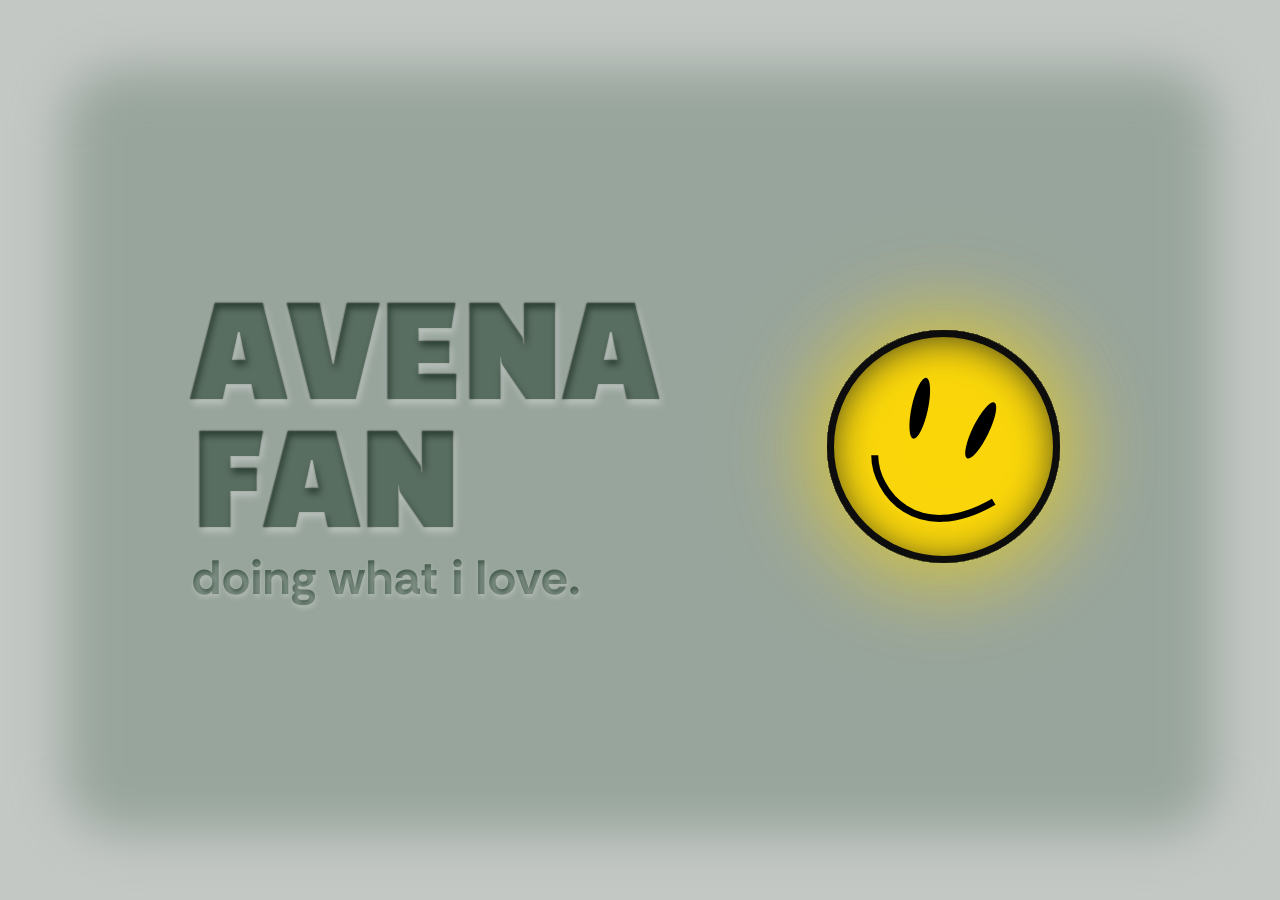
<file: index.html>
<!DOCTYPE html>
<html lang="en">
<head>
    <meta charset="UTF-8">
    <meta name="viewport" content="width=device-width, initial-scale=1.0">
    <title>AVENA FAN</title>
    <link rel="stylesheet" href="styles.css">
    <link rel="preconnect" href="https://fonts.googleapis.com">
    <link rel="preconnect" href="https://fonts.gstatic.com" crossorigin>
    <link href="https://fonts.googleapis.com/css2?family=Black+Han+Sans&family=Rethink+Sans:ital,wght@0,400..800;1,400..800&display=swap" rel="stylesheet"> 
</head>
<body>
    <div class="landing-hero">
        <div class="blurred-bg"></div>
        <div class="landing-layout">
            <div class="landing-header-content">
                <h1><span>AVENA</span><br><span>FAN</span></h1>
                <h3><span>doing what i love.</span></h3>
            </div>
            <div class="nav-section">
                <div class="nav-container">
                    <div class="smiley">
                        <svg class="smiley" viewBox="0 0 433 433" xmlns="http://www.w3.org/2000/svg" fill="none">
                            <g filter="url(#filter0_d_33_194)">
                                <!-- Face circle -->
                                <g filter="url(#filter1_i_33_194)">
                                    <circle cx="216.5" cy="212.5" r="116.5" fill="#FFD900" fill-opacity="0.9"/>
                                </g>
                                <circle cx="216.5" cy="212.5" r="113" stroke="#0C0D0C" stroke-width="7" fill="transparent"/>
                                <!-- Eyes -->
                                <ellipse cx="192.765" cy="174.216" rx="8.19809" ry="31.0806" transform="rotate(12.1378 192.765 174.216)" fill="black"/>
                                <ellipse cx="253.691" cy="196.445" rx="8.19809" ry="31.0806" transform="rotate(26.091 253.691 196.445)" fill="black"/>
                                <!-- Smile (curved path) -->
                                <path d="M147.753 221.145C147.753 257.371 189.33 312.345 266.723 267.663" stroke="black" stroke-width="7" fill="none" />
                            </g>
                            <defs>
                                <filter id="filter0_d_33_194" x="0" y="0" width="433" height="433" filterUnits="userSpaceOnUse" color-interpolation-filters="sRGB">
                                    <feFlood flood-opacity="0" result="BackgroundImageFix"/>
                                    <feColorMatrix in="SourceAlpha" type="matrix" values="0 0 0 0 0 0 0 0 0 0 0 0 0 0 0 0 0 0 127 0" result="hardAlpha"/>
                                    <feOffset dy="4"/>
                                    <feGaussianBlur stdDeviation="50"/>
                                    <feComposite in2="hardAlpha" operator="out"/>
                                    <feColorMatrix type="matrix" values="0 0 0 0 1 0 0 0 0 0.85 0 0 0 0 0 0 0 0 0.31 0"/>
                                    <feBlend mode="normal" in2="BackgroundImageFix" result="effect1_dropShadow_33_194"/>
                                    <feBlend mode="normal" in="SourceGraphic" in2="effect1_dropShadow_33_194" result="shape"/>
                                </filter>
                                <filter id="filter1_i_33_194" x="100" y="96" width="233" height="237" filterUnits="userSpaceOnUse" color-interpolation-filters="sRGB">
                                    <feFlood flood-opacity="0" result="BackgroundImageFix"/>
                                    <feBlend mode="normal" in="SourceGraphic" in2="BackgroundImageFix" result="shape"/>
                                    <feColorMatrix in="SourceAlpha" type="matrix" values="0 0 0 0 0 0 0 0 0 0 0 0 0 0 0 0 0 0 127 0" result="hardAlpha"/>
                                    <feOffset dy="4"/>
                                    <feGaussianBlur stdDeviation="20"/>
                                    <feComposite in2="hardAlpha" operator="arithmetic" k2="-1" k3="1"/>
                                    <feColorMatrix type="matrix" values="0 0 0 0 0.119528 0 0 0 0 0.140907 0 0 0 0 0.125585 0 0 0 1 0"/>
                                    <feBlend mode="normal" in2="shape" result="effect1_innerShadow_33_194"/>
                                </filter>
                                <filter id="filter2_d_33_194" x="162.424" y="127.78" width="60.6835" height="100.871" filterUnits="userSpaceOnUse" color-interpolation-filters="sRGB">
                                    <feFlood flood-opacity="0" result="BackgroundImageFix"/>
                                    <feColorMatrix in="SourceAlpha" type="matrix" values="0 0 0 0 0 0 0 0 0 0 0 0 0 0 0 0 0 0 127 0" result="hardAlpha"/>
                                    <feOffset dy="4"/>
                                    <feGaussianBlur stdDeviation="10"/>
                                    <feComposite in2="hardAlpha" operator="out"/>
                                    <feColorMatrix type="matrix" values="0 0 0 0 0 0 0 0 0 0 0 0 0 0 0 0 0 0 0.25 0"/>
                                    <feBlend mode="normal" in2="BackgroundImageFix" result="effect1_dropShadow_33_194"/>
                                    <feBlend mode="normal" in="SourceGraphic" in2="effect1_dropShadow_33_194" result="shape"/>
                                </filter>
                                <filter id="filter3_d_33_194" x="218.162" y="152.297" width="71.058" height="96.2968" filterUnits="userSpaceOnUse" color-interpolation-filters="sRGB">
                                    <feFlood flood-opacity="0" result="BackgroundImageFix"/>
                                    <feColorMatrix in="SourceAlpha" type="matrix" values="0 0 0 0 0 0 0 0 0 0 0 0 0 0 0 0 0 0 127 0" result="hardAlpha"/>
                                    <feOffset dy="4"/>
                                    <feGaussianBlur stdDeviation="10"/>
                                    <feComposite in2="hardAlpha" operator="out"/>
                                    <feColorMatrix type="matrix" values="0 0 0 0 0 0 0 0 0 0 0 0 0 0 0 0 0 0 0.25 0"/>
                                    <feBlend mode="normal" in2="BackgroundImageFix" result="effect1_dropShadow_33_194"/>
                                    <feBlend mode="normal" in="SourceGraphic" in2="effect1_dropShadow_33_194" result="shape"/>
                                </filter>
                            </defs>
                        </svg>
                    </div>  
                    <a href="projects.html" class="nav-icon" title="Projects">📁</a>
                    <a href="about.html" class="nav-icon" title="About">👤</a>
                    <a href="contact.html" class="nav-icon" title="Contact">📞</a>
                    <a href="resume.html" class="nav-icon" title="Resume">💼</a>
                </div>
            </div>
        </div>       
    </div>
</body>
</html>
</file>
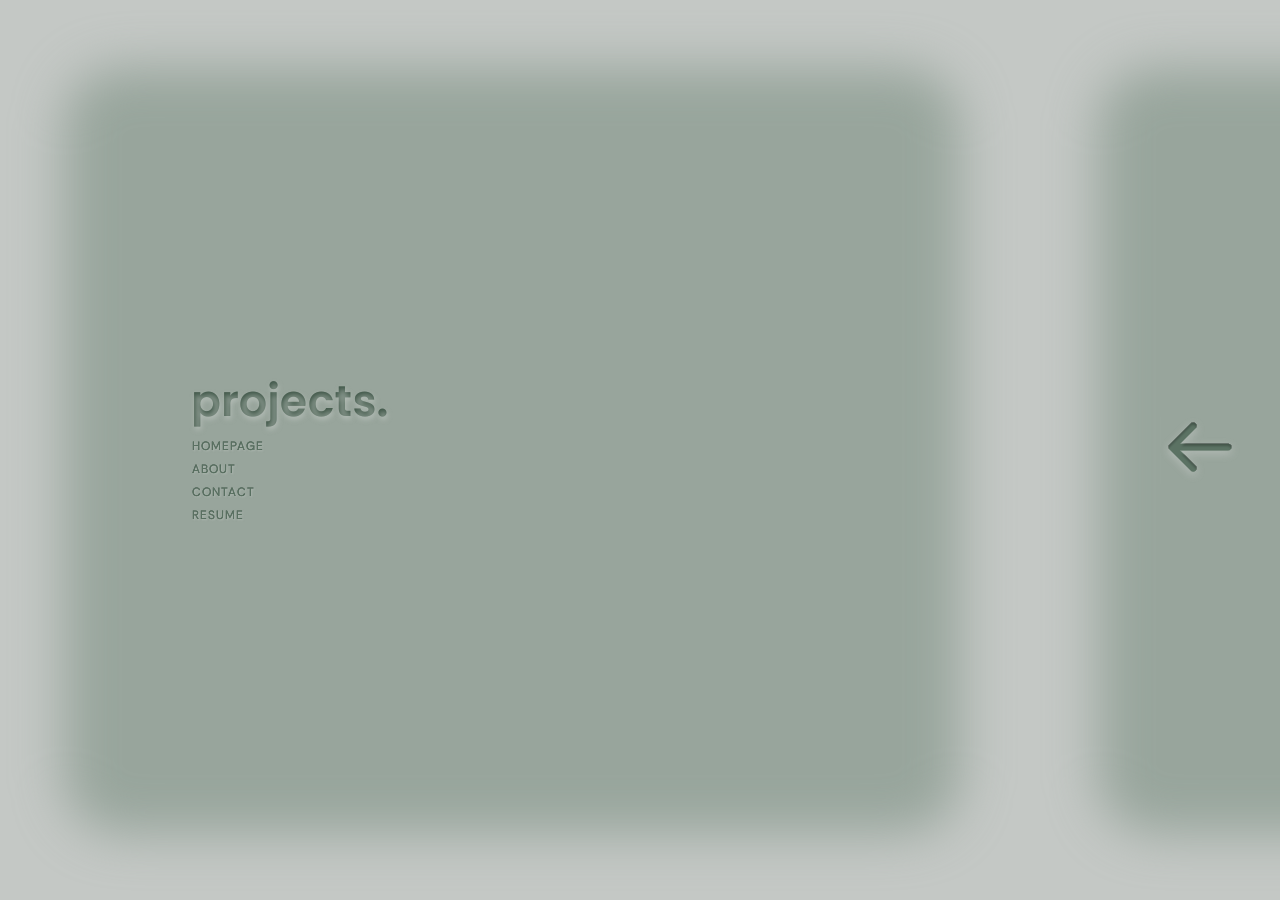
<file: projects.html>
<!DOCTYPE html>
<html lang="en">
  <head>
      <meta charset="UTF-8" />
      <meta name="viewport" content="width=device-width, initial-scale=1.0" />
    <title>AF Projects</title>
    <link rel="stylesheet" href="styles.css">
    <link rel="preconnect" href="https://fonts.googleapis.com">
    <link rel="preconnect" href="https://fonts.gstatic.com" crossorigin>
    <link href="https://fonts.googleapis.com/css2?family=Black+Han+Sans&family=Rethink+Sans:ital,wght@0,400..800;1,400..800&display=swap" rel="stylesheet"> 
  </head>
  <body>
    <section class="projects-hero">
      <div class="projects-header-container">
          <div class="blurred-bg-project"></div>
          <div class="projects-header-content">
              <h3><span>projects.</span></h3>
              <div class="gen-nav-container">
                <a href="index.html" class="page-link"><small>HOMEPAGE</small></a>
                <a href="about.html" class="page-link"><small>ABOUT</small></a>
                <a href="contact.html" class="page-link"><small>CONTACT</small></a>
                <a href="resume.html" class="page-link"><small>RESUME</small></a>
              </div>
          </div>
      </div>
      <div class="projects-description-container">
        <div class="blurred-bg-project"></div>
          <div class="projects-description-content">
            <div class="arrow-button"></div>
            <p><span>test test test</span></p>
          </div>
        </div>
      </div>
      <div class="project-card">
        <div class="opacity-layer">
          <img src="images/Paloma Cover.png" alt="Paloma Cover"/>
        </div>
        <div class="blur-layer"></div>
        <div class="title-content">
          <img src="images/paloma red logo.png" alt="Paloma Logo" class="top-image" />
          <h2>Paloma</h2>
          <p>Growth Strategy</p>
        </div>
      </div>
      <div class="project-card">
        <div class="opacity-layer">
          <img src="images/synopsys title.png" alt="Synopsys Cover"/>
        </div>
        <div class="blur-layer"></div>
        <div class="title-content">
          <img src="images/synopsys.png" alt="Synopsys Logo" class="top-image" />
          <h2>Synopsys</h2>
          <p>Operations Strategy</p>
        </div>
      </div>
      <!-- <div class="project-card">
        <h2>Project Two</h2>
        <p>Description for project two.</p>
      </div>
      <div class="project-card">
        <h2>Project Three</h2>
        <p>Description for project three.</p>
      </div> -->
    </section>
    <!-- <script src="script.js"></script> -->
  </body>
</html>
</file>
<file: styles.css>
* {
    margin: 0;
    padding: 0;
    box-sizing: border-box;
}

/* general */

body {
    font-family: 'Rethink Sans', "Regular";
    height: 100vh;
    background: rgba(196, 200, 197, 1);
    display: flex;
    align-items: center;
    justify-content: space-between;
    overflow: hidden;
    position: relative;
    padding: 0;
}

h1 {
  color: rgba(60, 89, 70, 0.7);
  font-family: "Black Han Sans";
  font-size: 128px;
  font-style: normal;
  font-weight: 400;
  line-height: 1;
  letter-spacing: 1px;
  text-align: left;
  text-shadow: 2px 5px 7px rgba(195, 201, 197, 0.8), 0px 0px 2px rgba(0, 0, 0, 1);
}

h2 {
  color: #3B4C41;
  font-family: "Rethink Sans";
  font-size: 52px;
  font-style: normal;
  font-weight: 900;
  line-height: 1;
  letter-spacing: 1px;
  margin: 0;
}

h3 {
  color: rgba(129, 148, 135, 0.3);
  background-clip: text;
  text-shadow: 0px 4px 20px #000;
  font-family: "Rethink Sans", "bold";
  font-size: 48px;
  font-weight: 700;
  line-height: 1;
  letter-spacing: 1px;
  margin: 0;
  text-shadow: 1px 3px 5px rgba(195, 201, 197, 0.6), 0 0px 0px rgba(38, 62, 47, 1);
}

p {
  color: rgba(91, 114, 99, 1);
  font-family: "Rethink Sans";
  font-size: 24px;
  font-style: normal;
  font-weight: 200;
  line-height: 1;
  letter-spacing: 1px;
  margin: 0;
}

.project-card p {
  color: #3B4C41;
  font-family: "Rethink Sans";
  font-size: 24px;
  font-style: normal;
  font-weight: 200;
  line-height: 1;
  letter-spacing: 1px;
  margin: 0;
}

small {
  color: rgba(91, 114, 99, 1);
  font-family: "Rethink Sans";
  font-size: 12px;
  font-style: normal;
  font-weight: 100;
  line-height: 1;
  letter-spacing: 1px;
  margin: 0;
  text-shadow: 1px 1px 2px rgba(195, 201, 197, 0.6), 0 0px 0px rgba(38, 62, 47, 1);
}

.page-link {
  color: rgba(91, 114, 99, 1); /* original color */
  text-decoration: none;
  transition: color 0.3s ease;
}

a.page-link:hover small {
  color: #C4C8C5;
  text-shadow: 1px 1px 2px rgba(38, 62, 47, 1), 0 0px 0px rgba(195, 201, 197, 0.6);
}

/* general navigation */
.gen-nav-container {
  position: relative;
  width: fit-content;
  height: fit-content;
  display: flex;
  flex-direction: column;
  justify-content: left;
  align-items: flex-start;
  gap: 2px;
}

/* landing page */
.landing-hero {
  position: relative;
  width: 100%;
  height: 100%;
  display: flex;
  justify-content: center;
  align-items: center;
  background: rgba(196, 200, 197, 1);
  /* padding: 0 60px; */
}

.blurred-bg {
  width: 90vw;
  height: 85vh;
  background: rgba(129, 148, 135, 0.66); 
  filter: blur(25px);
  border-radius: 58px;
  z-index: 0;
}

.landing-layout {
  position: absolute;
  width: 90%;
  display: inline-flex;
  flex-direction: row;
  justify-content: space-between;
  align-items: center;
  background: transparent;
  padding: 10vw;
}

.landing-header-content {
  max-width: 700px;
  display: flex;
  flex-direction: column;
  justify-content: space-between;
  align-items: flex-start;
  position: relative;
  z-index: 1;
  background: transparent;
}

/* landing navigation */

.smiley {
  position: absolute;
  width: 433px;
  height: 433px;
  margin-right: 10px;
  cursor: pointer;
  filter: drop-shadow(0 0 40px rgba(255, 217, 0, 0.3));
  transition: transform 1s ease-in-out;
}

.nav-section {
  flex: 0 0 auto;
  display: flex;
  align-items: center;
  justify-content: center;
  margin-left: 4rem;
}

.nav-container {
  position: relative;
  width: 280px;
  height: 280px;
  display: flex;
  align-items: center;
  justify-content: center;
}

.nav-icon {
  position: absolute;
  width: 50px;
  height: 50px;
  background: rgba(255, 217, 0, 0.7);
  border-radius: 50%;
  display: flex;
  align-items: center;
  justify-content: center;
  flex-direction: row-reverse;
  opacity: 0;
  transform: scale(0);
  cursor: pointer;
  font-size: 20px;
  color: #333;
  box-shadow: 0 5px 20px rgba(255, 217, 0, 0.2);
  backdrop-filter: blur(10px);
  transition: all 0.4s cubic-bezier(0.68, -0.55, 0.265, 1.55);
  text-decoration: none;
}

.nav-icon::after {
  content: attr(title);
  position: absolute;
  right: 60px;
  white-space: nowrap;
  color: #5B7263;
  font-family: "Rethink Sans", "Regular";
  font-size: 16px;
  opacity: 0;
  transform: translateX(10px);
  transition: all 0.3s ease;
  pointer-events: none;
}

.nav-icon:hover::after {
  opacity: 1;
  transform: translateX(0);
}

.nav-icon:hover {
  background: rgba(255, 215, 0, 0.9);
  transform: scale(1.1);
  box-shadow: 0 8px 30px rgba(255, 215, 0, 0.4);
}

.nav-container:hover .nav-icon {
  opacity: 1;
  transform: scale(1);
  pointer-events: auto;
}

.nav-container:hover .smiley {
  transform: rotate(130deg);
}

.nav-icon:nth-child(2) { /* Projects - Top */
  top: 0%;
  left: 12%;
  transform: translateX(-50%) scale(0);
  transition-delay: 0.1s;
}

.nav-icon:nth-child(3) { /* About - Top Right */
  top: 20%;
  left: -5%;
  transform: translateX(-50%) scale(0);
  transition-delay: 0.2s;
}

.nav-icon:nth-child(4) { /* Contact - Right */
  top: 45%;
  left: -8%;
  transform: translateY(-50%) scale(0);
  transition-delay: 0.3s;
}

.nav-icon:nth-child(5) { /* Contact - Right */
  top: 70%;
  left: -8%;
  transform: translateY(-50%) scale(0);
  transition-delay: 0.4s;
}

.nav-container:hover .nav-icon:nth-child(2) {
  transform: translateX(-50%) scale(1);
}

.nav-container:hover .nav-icon:nth-child(3) {
  transform: translateX(-50%) scale(1);
}

.nav-container:hover .nav-icon:nth-child(4) {
  transform: translateX(-50%) scale(1);
}

/* projects page */

.projects-hero {
  position: relative;
  width: 100%;
  height: 100%;
  display: flex;
  justify-content: flex-start;
  align-items: center;
  flex-direction: row;
  gap: 10px;
  scroll-behavior: smooth;
  scroll-snap-type: none;
  overflow-x: auto;
  background: rgba(196, 200, 197, 1);
  z-index: 0;
}

.projects-header-container {
  flex: 0 0 80vw;
  height: 100vh;
  scroll-snap-align: start;
  padding: 0 5vw;
  background: transparent;
  display: flex;
  flex-direction: row;
  justify-content: start;
  align-items: center;
  z-index: 0;
}

.projects-header-content {
  max-width: 700px;
  display: flex;
  flex-direction: column;
  justify-content: space-between;
  align-items: flex-start;
  position: absolute;
  z-index: 5;
  background: transparent;
  padding: 10vw;
  gap: 10px;
}

.blurred-bg-project {
  width: 100%;
  height: 85vh;
  background: rgba(129, 148, 135, 0.66); 
  filter: blur(25px);
  border-radius: 58px;
  z-index: 0;
}

.projects-description-container {
  flex: 0 0 65vw;
  height: 100vh;
  padding: 0 5vw;
  background: transparent;
  display: flex;
  flex-direction: row;
  justify-content: center;
  align-items: center;
  z-index: 0;
  position: relative
}

.projects-description-content {
  width: 85%;
  height: 60vh;
  display: flex;
  flex-direction: row;
  justify-content: space-between;
  align-items: center;
  position: absolute;
  z-index: 5;
  background: transparent;
  padding: 5vw;
}

.arrow-button {
  width: 80px;
  height: 80px;
  background: url('images/arrow-1.svg') no-repeat center center;
  background-size: contain;
  border: none;
}

/* Individual project panels */
.project-card {
  flex: 0 0 50vw;
  height: 100vh;
  padding: 0 5vw;
  background: transparent;
  display: flex;
  flex-direction: column;
  justify-content: center;
  align-items: center;
  z-index: 1;
  position: relative;
  overflow: hidden;
  cursor: pointer;
}

.project-card img {
  /* padding: 0 5vw; */
  width: 100%;
  height: 85vh;
  display: block;
  border-radius: 58px;
  object-fit: cover;
  transition: transform 0.5s ease;
}

.project-card:hover img {
  transform: scale(1.05);
}

.project-card .top-image {
  width: 20%;
  height: auto;
  display: block;
  z-index: 2;
}

.project-card .blur-layer {
  position: absolute;
  top: 0;
  left: 0;
  width: 100%;
  height: 100%;
  backdrop-filter: blur(25px);
  /* background: rgba(0, 0, 0, 0.1); */
  z-index: 1;
  transition: all 0.5s ease;
}
.project-card .opacity-layer{
  opacity: 0.5;
}

.project-card:hover .blur-layer {
  opacity: 0;
  filter: blur(0);
}

.project-card .title-content {
  display: flex;
  position: absolute;
  width: 100%;
  height: 100%;
  z-index: 2;
  padding: 30% 0;
  gap: 10px;
  flex-direction: column;
  align-items: center;
  justify-content: flex-end;
}

/* about page */
</file>
